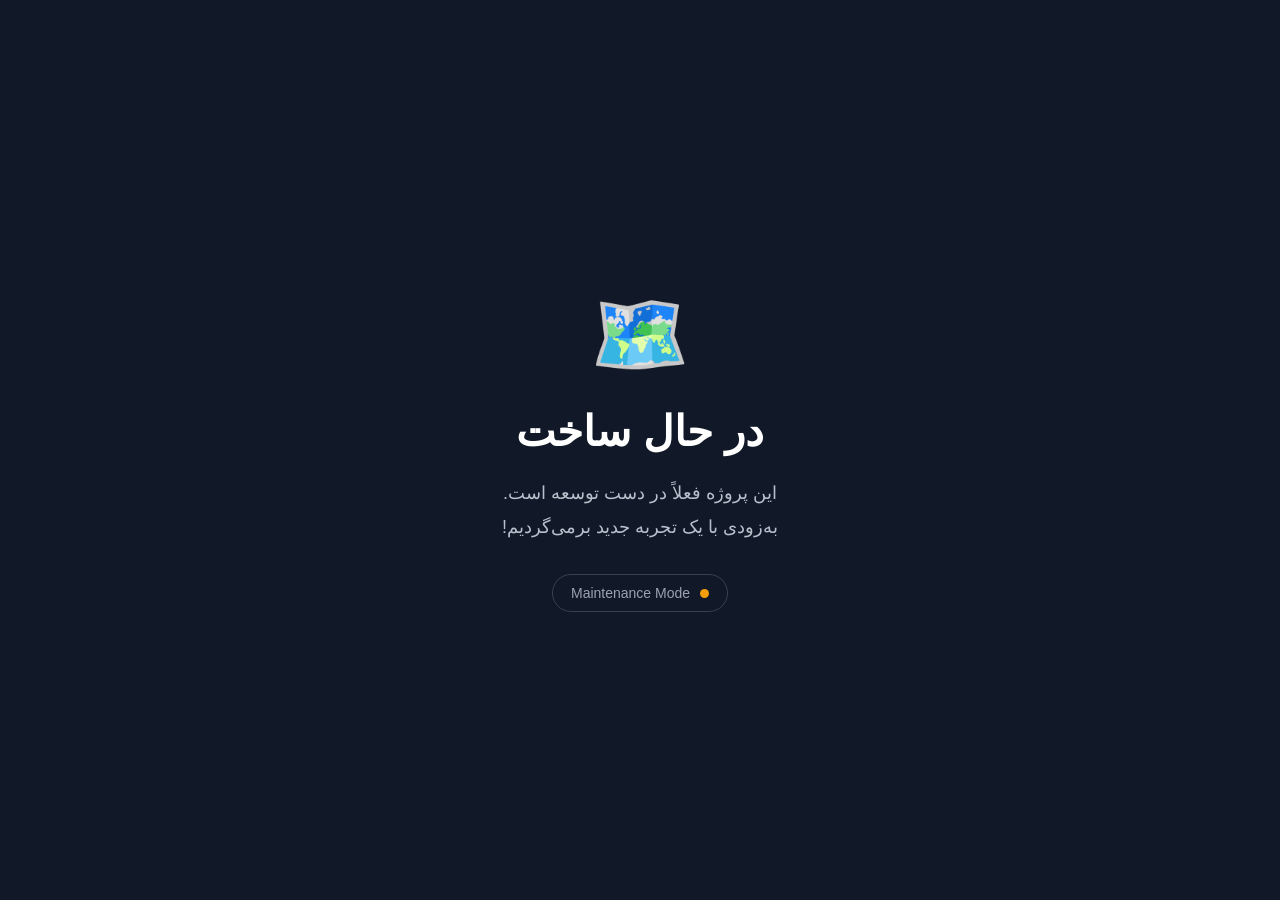
<file: index.html>
<!DOCTYPE html>
<html lang="fa" dir="rtl">

<head>
    <meta charset="UTF-8">
    <meta name="viewport" content="width=device-width, initial-scale=1.0">

    <title>GeoQuest</title>

    <style>
        * {
            box-sizing: border-box;
            margin: 0;
            padding: 0;
        }

        body {
            min-height: 100vh;

            display: flex;
            justify-content: center;
            align-items: center;

            background: #0f172a;
            color: #ffffff;

            font-family: Arial, sans-serif;
            text-align: center;
        }

        .loading {
            width: 90%;
            max-width: 500px;

            display: flex;
            flex-direction: column;
            align-items: center;

            gap: 18px;
        }

        .logo {
            font-size: 70px;

            animation: float 2.5s ease-in-out infinite;
        }

        .spinner {
            width: 55px;
            height: 55px;

            border: 5px solid #334155;
            border-top-color: #38bdf8;

            border-radius: 50%;

            animation: spin 1s linear infinite;
        }

        .loading-text {
            font-size: 22px;
            font-weight: bold;
        }

        .loading-subtext {
            color: #94a3b8;

            font-size: 15px;
            line-height: 1.8;
        }

        @keyframes spin {
            from {
                transform: rotate(0deg);
            }

            to {
                transform: rotate(360deg);
            }
        }

        @keyframes float {
            0%,
            100% {
                transform: translateY(0);
            }

            50% {
                transform: translateY(-10px);
            }
        }

        @media (max-width: 600px) {

            .logo {
                font-size: 55px;
            }

            .spinner {
                width: 45px;
                height: 45px;
                border-width: 4px;
            }

            .loading-text {
                font-size: 19px;
            }

            .loading-subtext {
                font-size: 14px;
            }
        }
    </style>
</head>

<body>

    <main class="loading">

        <div class="logo">🌍</div>

        <div class="spinner"></div>

        <p class="loading-text">
            در حال بررسی وضعیت سرور...
        </p>

        <p class="loading-subtext">
            این عمل ممکن است تا ۲ دقیقه طول بکشد
        </p>

    </main>

    <script src="script.js"></script>

</body>

</html>
</file>
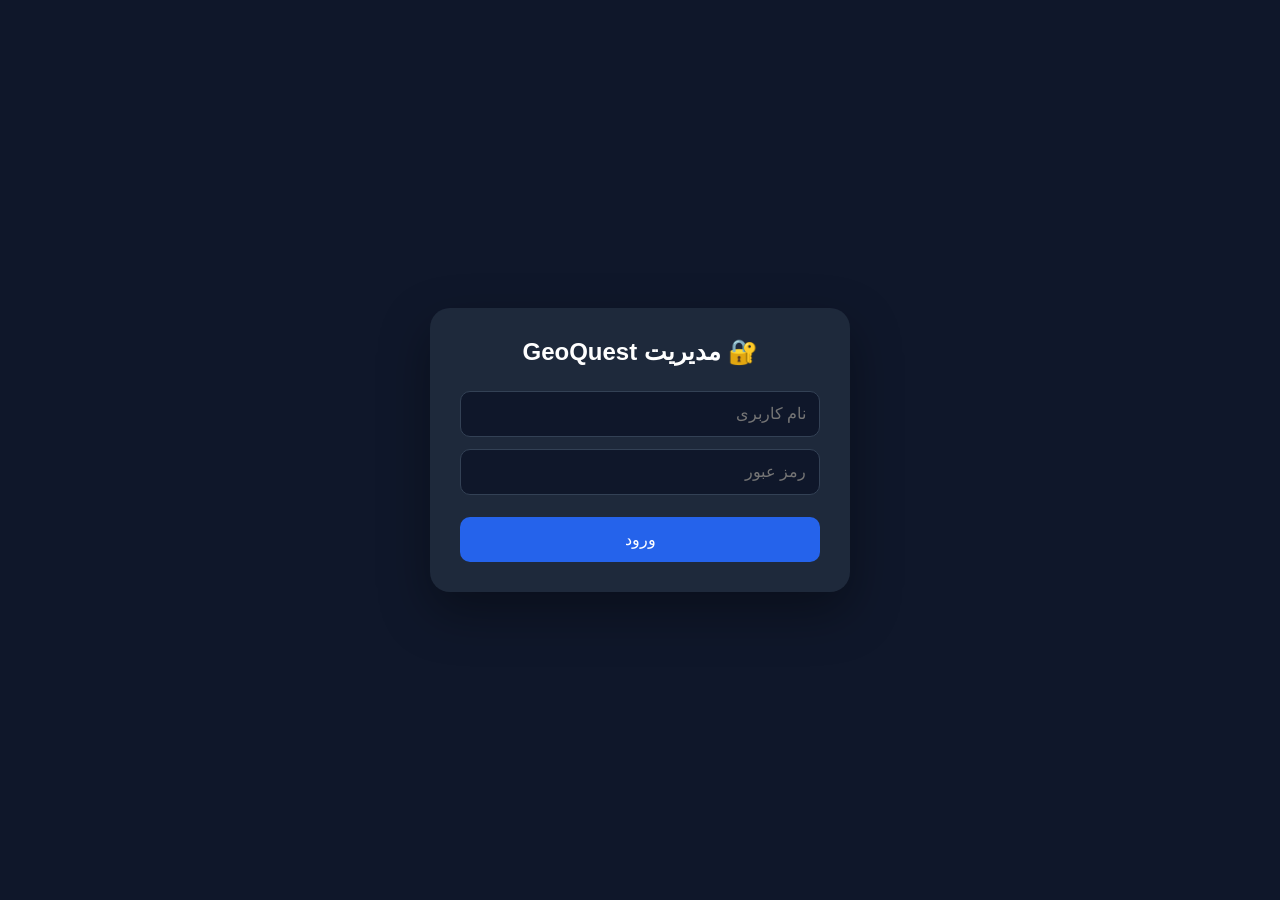
<file: admin.html>
<!DOCTYPE html><html lang="fa" dir="rtl">
<head>
    <meta charset="UTF-8">
    <meta name="viewport" content="width=device-width, initial-scale=1.0"><title>GeoQuest Admin</title>

<style>
    * {
        box-sizing: border-box;
        margin: 0;
        padding: 0;
    }

    body {
        min-height: 100vh;
        display: flex;
        justify-content: center;
        align-items: center;

        background: #0f172a;
        color: white;
        font-family: Arial, sans-serif;
    }

    .container {
        width: 90%;
        max-width: 420px;
        padding: 30px;
        background: #1e293b;
        border-radius: 20px;
        box-shadow: 0 20px 50px rgba(0, 0, 0, 0.35);
        text-align: center;
    }

    h1 {
        margin-bottom: 25px;
    }

    input {
        width: 100%;
        padding: 13px;
        margin-bottom: 12px;

        border: 1px solid #334155;
        border-radius: 10px;

        background: #0f172a;
        color: white;

        font-size: 16px;
    }

    button {
        width: 100%;
        padding: 13px;
        margin-top: 10px;

        border: none;
        border-radius: 10px;

        background: #2563eb;
        color: white;

        font-size: 16px;
        cursor: pointer;
    }

    button:hover {
        background: #1d4ed8;
    }

    .logout {
        background: #475569;
    }

    .logout:hover {
        background: #334155;
    }

    .status {
        margin: 25px 0;
        padding: 15px;

        border-radius: 12px;
        background: #0f172a;

        font-size: 18px;
    }

    .hidden {
        display: none;
    }

    #message {
        margin-top: 15px;
        color: #94a3b8;
    }
</style>

</head><body><div class="container"><!-- Login -->
<section id="loginSection">

    <h1>🔐 مدیریت GeoQuest</h1>

    <input
        id="username"
        type="text"
        placeholder="نام کاربری"
        autocomplete="username"
    >

    <input
        id="password"
        type="password"
        placeholder="رمز عبور"
        autocomplete="current-password"
    >

    <button onclick="login()">
        ورود
    </button>

    <p id="loginMessage"></p>

</section>


<!-- Admin Panel -->
<section id="adminSection" class="hidden">

    <h1>⚙️ پنل مدیریت</h1>

    <div class="status">
        وضعیت سایت:
        <br><br>
        <strong id="maintenanceStatus">
            در حال بررسی...
        </strong>
    </div>

    <button id="maintenanceButton" onclick="toggleMaintenance()">
        ...
    </button>

    <button class="logout" onclick="logout()">
        خروج
    </button>

    <p id="message"></p>

</section>

</div><script>

const BACKEND_URL =
    "https://geoquest-backend-ux73.onrender.com";


// Login
async function login() {

    const username =
        document.getElementById("username").value;

    const password =
        document.getElementById("password").value;

    const message =
        document.getElementById("loginMessage");

    try {

        const response = await fetch(
            `${BACKEND_URL}/api/admin/login`,
            {
                method: "POST",

                credentials: "include",

                headers: {
                    "Content-Type": "application/json"
                },

                body: JSON.stringify({
                    username,
                    password
                })
            }
        );

        const data = await response.json();

        if (!response.ok) {

            message.textContent =
                data.message || "ورود ناموفق بود.";

            return;
        }

        document
            .getElementById("loginSection")
            .classList.add("hidden");

        document
            .getElementById("adminSection")
            .classList.remove("hidden");

        loadMaintenance();

    } catch (error) {

        message.textContent =
            "خطا در اتصال به Backend";

        console.error(error);
    }
}


// Load maintenance status
async function loadMaintenance() {

    try {

        const response = await fetch(
            `${BACKEND_URL}/api/config`
        );

        const data = await response.json();

        updateMaintenanceUI(data.maintenance);

    } catch (error) {

        document
            .getElementById("maintenanceStatus")
            .textContent =
            "خطا در دریافت وضعیت";

        console.error(error);
    }
}


// Update UI
function updateMaintenanceUI(maintenance) {

    const status =
        document.getElementById("maintenanceStatus");

    const button =
        document.getElementById("maintenanceButton");

    if (maintenance === true) {

        status.textContent =
            "🔧 حالت تعمیر روشن است";

        button.textContent =
            "🟢 خاموش کردن حالت تعمیر";

    } else {

        status.textContent =
            "🟢 سایت فعال است";

        button.textContent =
            "🔧 روشن کردن حالت تعمیر";
    }
}


// Toggle maintenance
async function toggleMaintenance() {

    const status =
        document.getElementById("maintenanceStatus");

    const currentlyMaintenance =
        status.textContent.includes("تعمیر");

    const newValue =
        !currentlyMaintenance;

    try {

        const response = await fetch(
            `${BACKEND_URL}/api/admin/maintenance`,
            {
                method: "POST",

                credentials: "include",

                headers: {
                    "Content-Type": "application/json"
                },

                body: JSON.stringify({
                    maintenance: newValue
                })
            }
        );

        const data = await response.json();

        if (!response.ok) {

            document.getElementById("message").textContent =
                data.message || "خطا در تغییر وضعیت.";

            return;
        }

        updateMaintenanceUI(data.maintenance);

        document.getElementById("message").textContent =
            "وضعیت با موفقیت تغییر کرد.";

    } catch (error) {

        document.getElementById("message").textContent =
            "خطا در اتصال به Backend.";

        console.error(error);
    }
}


// Logout
async function logout() {

    try {

        await fetch(
            `${BACKEND_URL}/api/admin/logout`,
            {
                method: "POST",
                credentials: "include"
            }
        );

    } finally {

        document
            .getElementById("adminSection")
            .classList.add("hidden");

        document
            .getElementById("loginSection")
            .classList.remove("hidden");

        document.getElementById("username").value = "";
        document.getElementById("password").value = "";
    }
}

</script></body>
  </html>
</file>
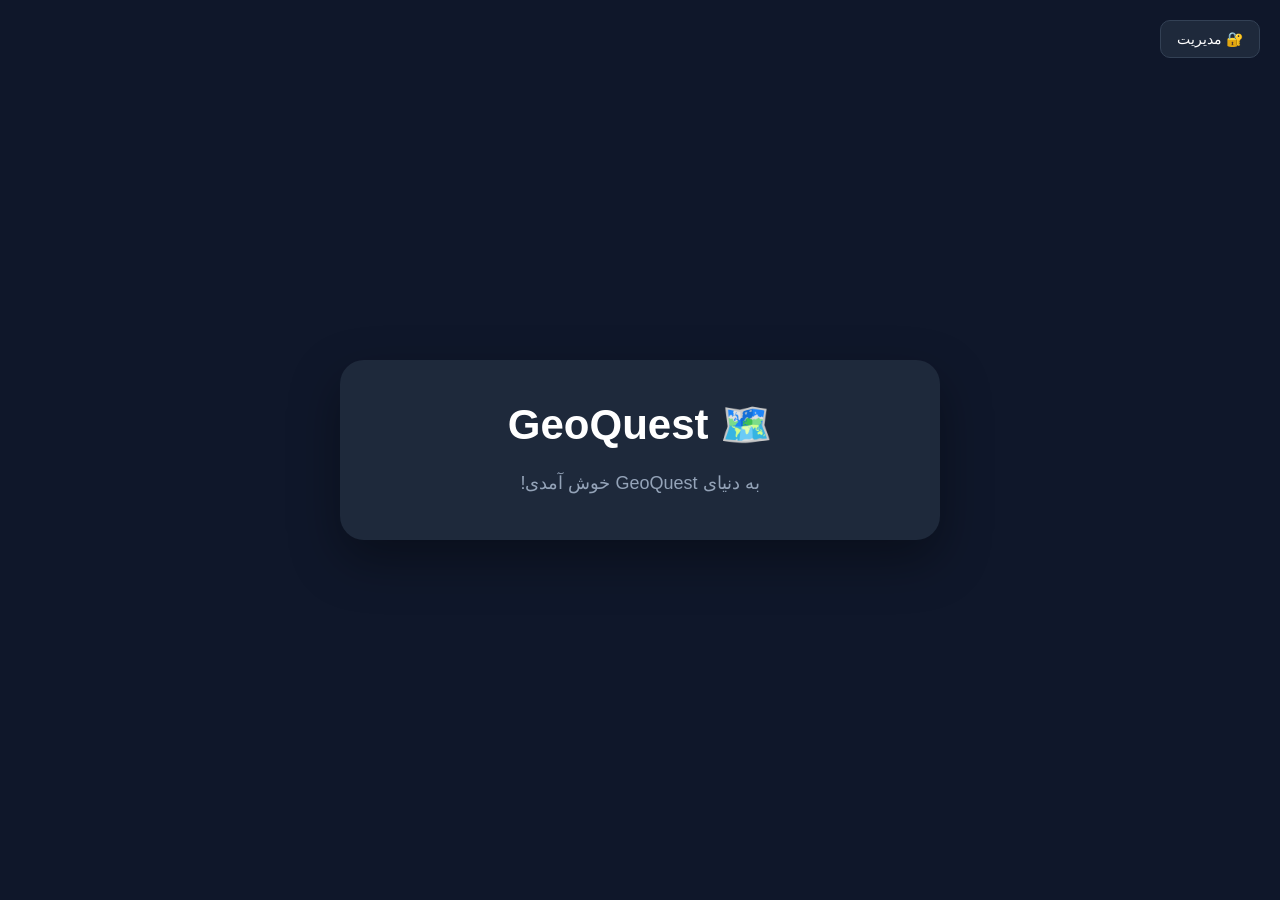
<file: home.html>
<!DOCTYPE html><html lang="fa" dir="rtl">
<head>
    <meta charset="UTF-8">
    <meta name="viewport" content="width=device-width, initial-scale=1.0"><title>GeoQuest</title>

<style>
    * {
        box-sizing: border-box;
        margin: 0;
        padding: 0;
    }

    body {
        min-height: 100vh;
        display: flex;
        justify-content: center;
        align-items: center;

        background: #0f172a;
        color: #ffffff;

        font-family: Arial, sans-serif;
        text-align: center;
    }

    .admin-button {
        position: fixed;
        top: 20px;
        right: 20px;

        padding: 10px 16px;

        border: 1px solid #334155;
        border-radius: 10px;

        background: #1e293b;
        color: white;

        text-decoration: none;
        font-size: 14px;

        transition: 0.2s;
    }

    .admin-button:hover {
        background: #334155;
    }

    .container {
        width: 90%;
        max-width: 600px;

        padding: 40px;

        background: #1e293b;
        border-radius: 24px;

        box-shadow: 0 20px 50px rgba(0, 0, 0, 0.35);
    }

    h1 {
        font-size: 42px;
        margin-bottom: 18px;
    }

    p {
        color: #94a3b8;
        font-size: 18px;
        line-height: 1.8;
    }

    @media (max-width: 600px) {
        .container {
            padding: 30px 20px;
        }

        h1 {
            font-size: 32px;
        }

        p {
            font-size: 16px;
        }
    }
</style>

</head><body><a class="admin-button" href="admin.html">
    🔐 مدیریت
</a>

<main class="container">
    <h1>🗺️ GeoQuest</h1>

    <p>
        به دنیای GeoQuest خوش آمدی!
    </p>
</main>

</body>
</html>
</file>
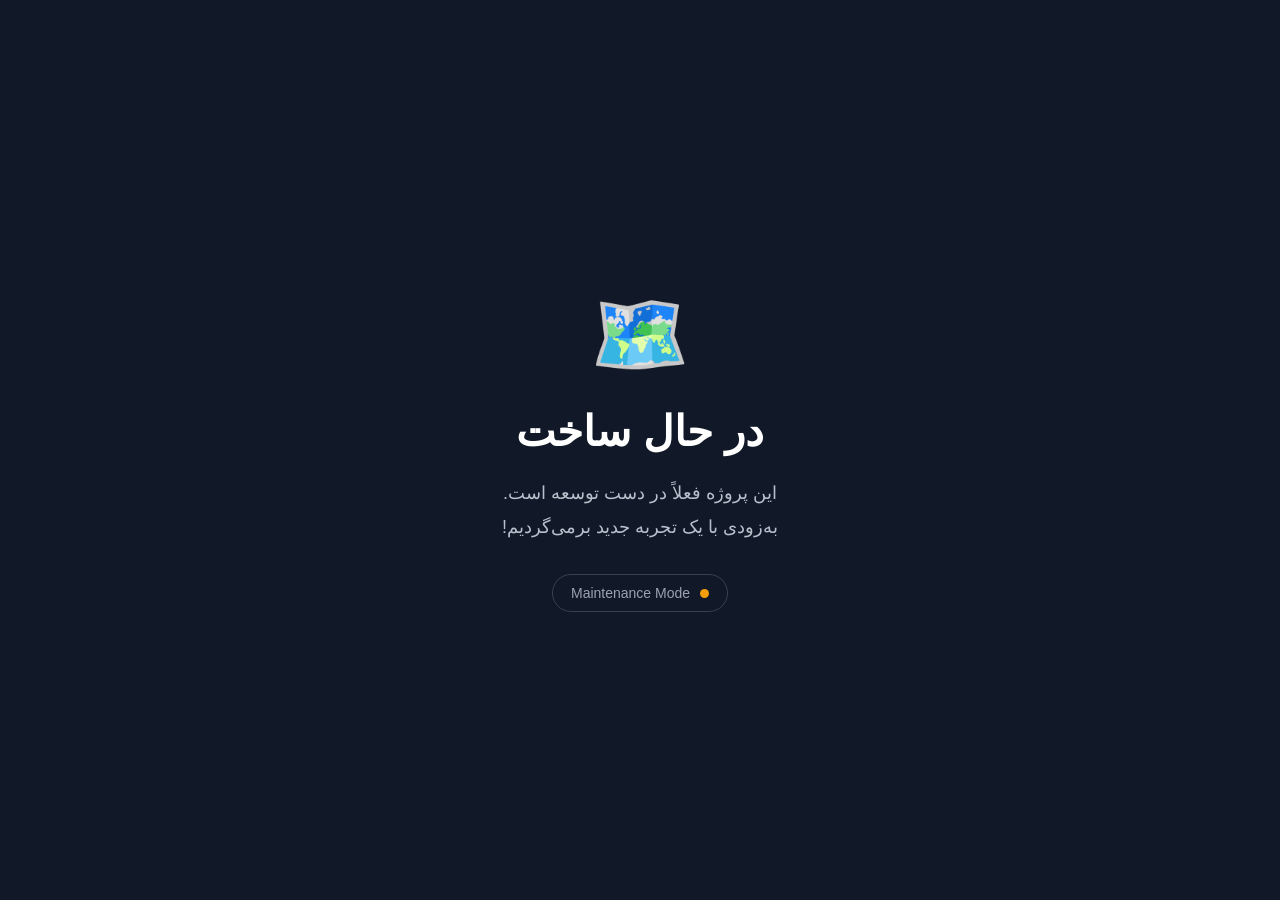
<file: maintenance.html>
<!DOCTYPE html>
<html lang="fa" dir="rtl">
<head>
    <meta charset="UTF-8">
    <meta name="viewport" content="width=device-width, initial-scale=1.0">

    <title>Arad Maps</title>

    <style>
        * {
            box-sizing: border-box;
            margin: 0;
            padding: 0;
        }

        body {
            min-height: 100vh;
            font-family: Arial, sans-serif;
            background: #111827;
            color: white;

            display: flex;
            align-items: center;
            justify-content: center;
        }

        .maintenance {
            text-align: center;
            padding: 40px;
            max-width: 600px;
        }

        .icon {
            font-size: 80px;
            margin-bottom: 25px;
        }

        h1 {
            font-size: 42px;
            margin-bottom: 20px;
        }

        p {
            color: #b8c0cc;
            font-size: 18px;
            line-height: 1.9;
        }

        .status {
            display: inline-flex;
            align-items: center;
            gap: 10px;

            margin-top: 30px;
            padding: 10px 18px;

            border: 1px solid #374151;
            border-radius: 999px;

            color: #9ca3af;
            font-size: 14px;
        }

        .status span {
            width: 9px;
            height: 9px;
            background: #f59e0b;
            border-radius: 50%;
        }
    </style>
</head>

<body>

    <main class="maintenance">
        <div class="icon">🗺️</div>

        <h1>در حال ساخت</h1>

        <p>
            این پروژه فعلاً در دست توسعه است.
            <br>
            به‌زودی با یک تجربه جدید برمی‌گردیم!
        </p>

        <div class="status">
            <span></span>
            Maintenance Mode
        </div>
    </main>

</body>
</html>
</file>
